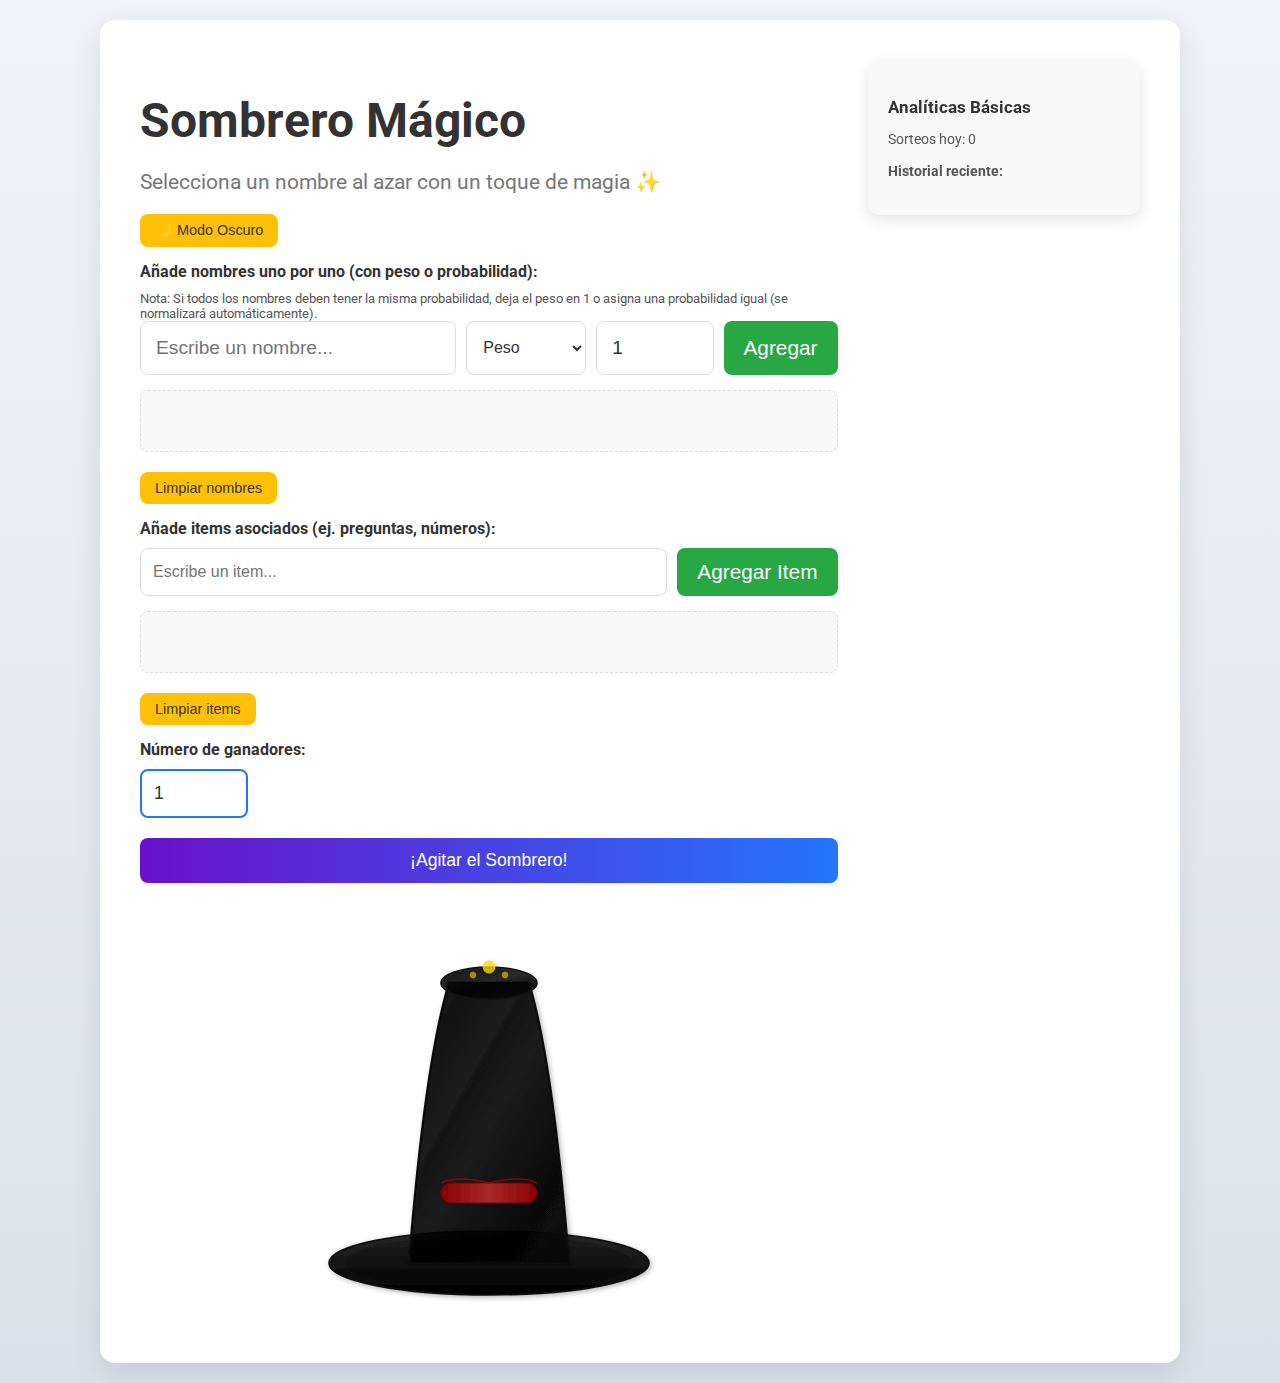
<file: index.html>
<!DOCTYPE html>
<html lang="es">
<head>
    <meta charset="UTF-8">
    <meta name="viewport" content="width=device-width, initial-scale=1.0">
    <title>Sombrero Mágico - Sorteo Aleatorio Elegante</title>
    <link rel="stylesheet" href="https://fonts.googleapis.com/css2?family=Roboto:wght@400;700&display=swap">
    <link rel="stylesheet" href="styles.css">
</head>
<body>
    <div class="container">
        <main id="mainContent">
            <header>
                <h1>Sombrero Mágico</h1>
                <p>Selecciona un nombre al azar con un toque de magia ✨</p>
                <button id="darkModeToggle" class="secondary-button">🌙 Modo Oscuro</button>
            </header>
            <section class="input-section">
                <label for="nameInput">Añade nombres uno por uno (con peso o probabilidad):</label>
                <small>Nota: Si todos los nombres deben tener la misma probabilidad, deja el peso en 1 o asigna una probabilidad igual (se normalizará automáticamente).</small>
                <div class="name-input-wrapper">
                    <input type="text" id="nameInput" placeholder="Escribe un nombre...">
                    <select id="weightType">
                        <option value="weight">Peso</option>
                        <option value="probability">Probabilidad (%)</option>
                    </select>
                    <input type="number" id="weightInput" min="1" value="1" placeholder="Peso o % (default 1)">
                    <button id="addButton">Agregar</button>
                </div>
                <div id="namesList" class="names-list"></div>
                <button id="clearButton" class="secondary-button">Limpiar nombres</button>
                <label for="itemInput">Añade items asociados (ej. preguntas, números):</label>
                <div class="name-input-wrapper">
                    <input type="text" id="itemInput" placeholder="Escribe un item...">
                    <button id="addItemButton">Agregar Item</button>
                </div>
                <div id="itemsList" class="names-list"></div>
                <button id="clearItemsButton" class="secondary-button">Limpiar items</button>
                <label for="numWinners">Número de ganadores:</label>
                <input type="number" id="numWinners" min="1" value="1" max="10">
            </section>
            <button id="startButton">¡Agitar el Sombrero!</button>
            <div class="content-row">
                <section class="hat-section">
                    <div id="hatContainer">
                        <!-- SVG más realista de sombrero de mago -->
                        <svg id="hat" viewBox="0 0 400 500" width="400" height="500" xmlns="http://www.w3.org/2000/svg">
                            <defs>
                                <linearGradient id="hatBody" x1="0%" y1="0%" x2="100%" y2="100%">
                                    <stop offset="0%" stop-color="#1c1c1c" stop-opacity="1" />
                                    <stop offset="50%" stop-color="#000000" stop-opacity="0.8" />
                                    <stop offset="100%" stop-color="#0a0a0a" stop-opacity="1" />
                                </linearGradient>
                                <linearGradient id="hatBrim" x1="0%" y1="0%" x2="0%" y2="100%">
                                    <stop offset="0%" stop-color="#2a2a2a" stop-opacity="1" />
                                    <stop offset="100%" stop-color="#000000" stop-opacity="1" />
                                </linearGradient>
                                <linearGradient id="ribbon" x1="0%" y1="0%" x2="100%" y2="0%">
                                    <stop offset="0%" stop-color="#8B0000" stop-opacity="1" />
                                    <stop offset="50%" stop-color="#A52A2A" stop-opacity="1" />
                                    <stop offset="100%" stop-color="#8B0000" stop-opacity="1" />
                                </linearGradient>
                                <filter id="shadow" x="-50%" y="-50%" width="200%" height="200%">
                                    <feDropShadow dx="2" dy="2" stdDeviation="3" flood-color="#000" flood-opacity="0.3" />
                                </filter>
                                <pattern id="texture" patternUnits="userSpaceOnUse" width="20" height="20">
                                    <rect width="20" height="20" fill="#000" />
                                    <path d="M0 0 L20 20 M20 0 L0 20" stroke="#111" stroke-width="0.5" opacity="0.5" />
                                </pattern>
                            </defs>
                            <!-- Brim (ala) con sombra y textura realista -->
                            <ellipse cx="200" cy="450" rx="200" ry="40" fill="url(#hatBrim)" stroke="#111" stroke-width="2" filter="url(#shadow)" />
                            <ellipse cx="200" cy="450" rx="180" ry="35" fill="url(#texture)" opacity="0.2" />
                            <!-- Cuerpo del sombrero con gradiente 3D -->
                            <path d="M100 450 Q120 200 150 100 H250 Q280 200 300 450 Z" fill="url(#hatBody)" stroke="#111" stroke-width="3" filter="url(#shadow)" />
                            <path d="M100 450 Q120 200 150 100 H250 Q280 200 300 450 Z" fill="url(#texture)" opacity="0.3" />
                            <!-- Parte superior redondeada -->
                            <ellipse cx="200" cy="100" rx="60" ry="20" fill="url(#hatBody)" stroke="#111" stroke-width="2" />
                            <ellipse cx="200" cy="100" rx="55" ry="18" fill="url(#texture)" opacity="0.2" />
                            <!-- Cinta roja con brillo -->
                            <rect x="140" y="350" width="120" height="25" fill="url(#ribbon)" rx="12" stroke="#660000" stroke-width="1" filter="url(#shadow)" />
                            <path d="M140 350 Q160 340 200 350 Q240 340 260 350" fill="none" stroke="#CC0000" stroke-width="2" opacity="0.6" />
                            <!-- Detalles mágicos: estrellas o brillos -->
                            <circle cx="200" cy="80" r="8" fill="#ffd700" opacity="0.8" filter="url(#shadow)" />
                            <circle cx="180" cy="90" r="4" fill="#ffd700" opacity="0.6" />
                            <circle cx="220" cy="90" r="4" fill="#ffd700" opacity="0.6" />
                        </svg>
                        <div id="particles"></div>
                    </div>
                </section>
                <section id="result" class="result-section">
                    <h2>Ganadores:</h2>
                    <ul id="winnersList"></ul>
                    <p id="probability"></p>
                    <button id="resetButton">Reiniciar</button>
                </section>
            </div>
        </main>
        <footer class="analytics-section">
            <h3>Analíticas Básicas</h3>
            <p id="drawsToday">Sorteos hoy: 0</p>
            <h4>Historial reciente:</h4>
            <ul id="historyList"></ul>
        </footer>
    </div>
    <script src="script.js"></script>
</body>
</html>
</file>
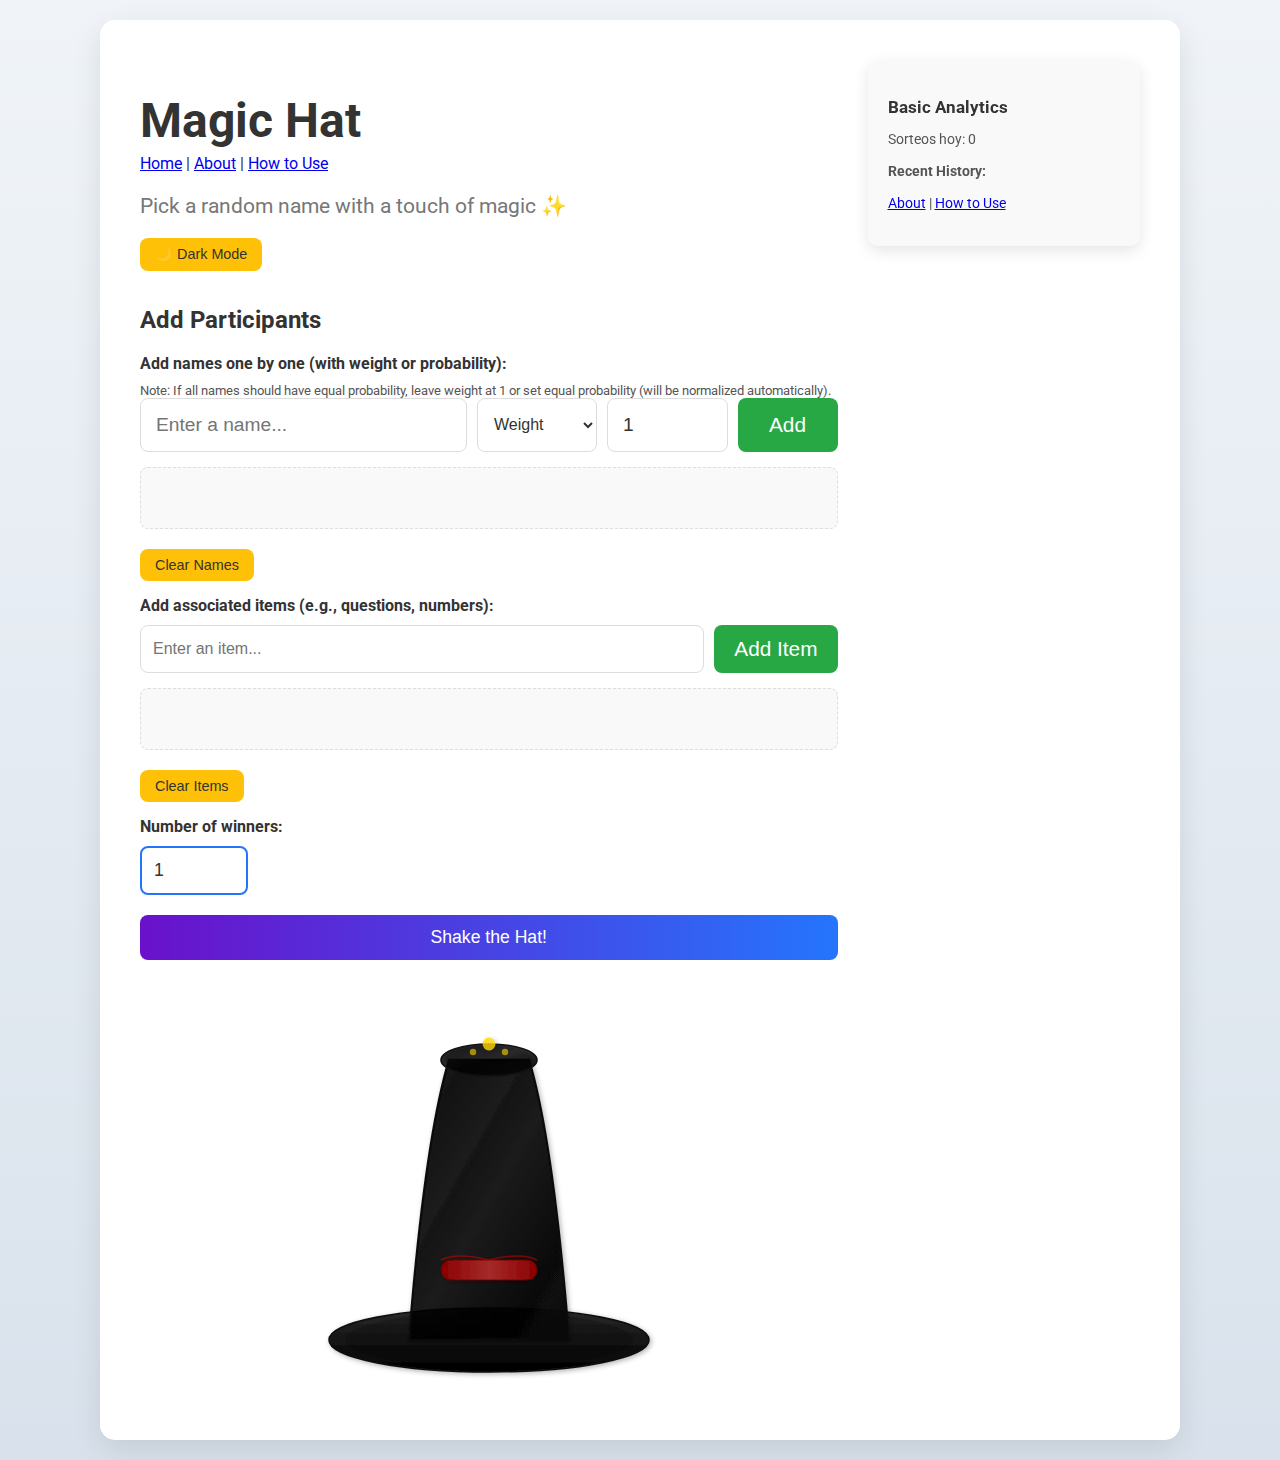
<file: en/index.html>
<!DOCTYPE html>
<html lang="en">
<head>
    <!-- Google Tag Manager -->
    <script>(function(w,d,s,l,i){w[l]=w[l]||[];w[l].push({'gtm.start':
    new Date().getTime(),event:'gtm.js'});var f=d.getElementsByTagName(s)[0],
    j=d.createElement(s),dl=l!='dataLayer'?'&l='+l:'';j.async=true;j.src=
    'https://www.googletagmanager.com/gtm.js?id='+i+dl;f.parentNode.insertBefore(j,f);
    })(window,document,'script','dataLayer','GTM-PX5H3VPD');</script>
    <!-- End Google Tag Manager -->
    <meta charset="UTF-8">
    <meta name="viewport" content="width=device-width, initial-scale=1.0">
    <title>Magic Hat - Free Random Name Picker 2025</title>
    <meta name="description" content="Use Magic Hat for free random name picking with weight and probability. Perfect for events, games, and more! Try it now!">
    <meta name="keywords" content="random name picker, name raffle, online raffle tool, free random name generator, random name draw 2025">
    <meta name="robots" content="index, follow">
    <meta name="author" content="Your Name">
    <meta name="google-adsense-account" content="ca-pub-1065700514800539">
    <script type="application/ld+json">
    {
        "@context": "https://schema.org",
        "@type": "WebApplication",
        "name": "Magic Hat",
        "description": "Free tool for random name picking with weight and probability.",
        "url": "https://sorteomagico.com/en/",
        "applicationCategory": "Utility",
        "operatingSystem": "All",
        "offers": {
            "@type": "Offer",
            "price": "0",
            "priceCurrency": "USD"
        }
    }
    </script>
    <link rel="stylesheet" href="https://fonts.googleapis.com/css2?family=Roboto:wght@400;700&display=swap">
    <link rel="stylesheet" href="../styles.css">
    <link rel="sitemap" type="application/xml" title="Sitemap" href="/sitemap.xml">
</head>
<body>
    <!-- Google Tag Manager (noscript) -->
    <noscript><iframe src="https://www.googletagmanager.com/ns.html?id=GTM-PX5H3VPD"
    height="0" width="0" style="display:none;visibility:hidden"></iframe></noscript>
    <!-- End Google Tag Manager (noscript) -->
    <script id="Cookiebot" src="https://consent.cookiebot.com/uc.js" data-cbid="a13a2955-1e81-4686-9252-7d8e4aa68fcd" data-blockingmode="auto" type="text/javascript"></script>
    <div class="container">
        <main id="mainContent">
            <header>
                <h1>Magic Hat</h1>
                <nav>
                    <a href="index.html">Home</a> |
                    <a href="about.html">About</a> |
                    <a href="howto.html">How to Use</a>
                </nav>
                <p>Pick a random name with a touch of magic ✨</p>
                <button id="darkModeToggle" class="secondary-button">🌙 Dark Mode</button>
            </header>
            <section class="input-section">
                <h2>Add Participants</h2>
                <label for="nameInput">Add names one by one (with weight or probability):</label>
                <small>Note: If all names should have equal probability, leave weight at 1 or set equal probability (will be normalized automatically).</small>
                <div class="name-input-wrapper">
                    <input type="text" id="nameInput" placeholder="Enter a name...">
                    <select id="weightType">
                        <option value="weight">Weight</option>
                        <option value="probability">Probability (%)</option>
                    </select>
                    <input type="number" id="weightInput" min="1" value="1" placeholder="Weight or % (default 1)">
                    <button id="addButton">Add</button>
                </div>
                <div id="namesList" class="names-list"></div>
                <button id="clearButton" class="secondary-button">Clear Names</button>
                <label for="itemInput">Add associated items (e.g., questions, numbers):</label>
                <div class="name-input-wrapper">
                    <input type="text" id="itemInput" placeholder="Enter an item...">
                    <button id="addItemButton">Add Item</button>
                </div>
                <div id="itemsList" class="names-list"></div>
                <button id="clearItemsButton" class="secondary-button">Clear Items</button>
                <label for="numWinners">Number of winners:</label>
                <input type="number" id="numWinners" min="1" value="1" max="10">
            </section>
            <button id="startButton">Shake the Hat!</button>
            <div class="content-row">
                <section class="hat-section">
                    <div id="hatContainer">
                        <!-- SVG más realista de sombrero de mago -->
                        <svg id="hat" viewBox="0 0 400 500" width="400" height="500" xmlns="http://www.w3.org/2000/svg">
                            <defs>
                                <linearGradient id="hatBody" x1="0%" y1="0%" x2="100%" y2="100%">
                                    <stop offset="0%" stop-color="#1c1c1c" stop-opacity="1" />
                                    <stop offset="50%" stop-color="#000000" stop-opacity="0.8" />
                                    <stop offset="100%" stop-color="#0a0a0a" stop-opacity="1" />
                                </linearGradient>
                                <linearGradient id="hatBrim" x1="0%" y1="0%" x2="0%" y2="100%">
                                    <stop offset="0%" stop-color="#2a2a2a" stop-opacity="1" />
                                    <stop offset="100%" stop-color="#000000" stop-opacity="1" />
                                </linearGradient>
                                <linearGradient id="ribbon" x1="0%" y1="0%" x2="100%" y2="0%">
                                    <stop offset="0%" stop-color="#8B0000" stop-opacity="1" />
                                    <stop offset="50%" stop-color="#A52A2A" stop-opacity="1" />
                                    <stop offset="100%" stop-color="#8B0000" stop-opacity="1" />
                                </linearGradient>
                                <filter id="shadow" x="-50%" y="-50%" width="200%" height="200%">
                                    <feDropShadow dx="2" dy="2" stdDeviation="3" flood-color="#000" flood-opacity="0.3" />
                                </filter>
                                <pattern id="texture" patternUnits="userSpaceOnUse" width="20" height="20">
                                    <rect width="20" height="20" fill="#000" />
                                    <path d="M0 0 L20 20 M20 0 L0 20" stroke="#111" stroke-width="0.5" opacity="0.5" />
                                </pattern>
                            </defs>
                            <!-- Brim (ala) con sombra y textura realista -->
                            <ellipse cx="200" cy="450" rx="200" ry="40" fill="url(#hatBrim)" stroke="#111" stroke-width="2" filter="url(#shadow)" />
                            <ellipse cx="200" cy="450" rx="180" ry="35" fill="url(#texture)" opacity="0.2" />
                            <!-- Cuerpo del sombrero con gradiente 3D -->
                            <path d="M100 450 Q120 200 150 100 H250 Q280 200 300 450 Z" fill="url(#hatBody)" stroke="#111" stroke-width="3" filter="url(#shadow)" />
                            <path d="M100 450 Q120 200 150 100 H250 Q280 200 300 450 Z" fill="url(#texture)" opacity="0.3" />
                            <!-- Parte superior redondeada -->
                            <ellipse cx="200" cy="100" rx="60" ry="20" fill="url(#hatBody)" stroke="#111" stroke-width="2" />
                            <ellipse cx="200" cy="100" rx="55" ry="18" fill="url(#texture)" opacity="0.2" />
                            <!-- Cinta roja con brillo -->
                            <rect x="140" y="350" width="120" height="25" fill="url(#ribbon)" rx="12" stroke="#660000" stroke-width="1" filter="url(#shadow)" />
                            <path d="M140 350 Q160 340 200 350 Q240 340 260 350" fill="none" stroke="#CC0000" stroke-width="2" opacity="0.6" />
                            <!-- Detalles mágicos: estrellas o brillos -->
                            <circle cx="200" cy="80" r="8" fill="#ffd700" opacity="0.8" filter="url(#shadow)" />
                            <circle cx="180" cy="90" r="4" fill="#ffd700" opacity="0.6" />
                            <circle cx="220" cy="90" r="4" fill="#ffd700" opacity="0.6" />
                        </svg>
                        <div id="particles"></div>
                    </div>
                </section>
                <section id="result" class="result-section">
                    <h2>Winners:</h2>
                    <ul id="winnersList"></ul>
                    <p id="probability"></p>
                    <button id="resetButton">Reset</button>
                </section>
            </div>
        </main>
        <footer class="analytics-section">
            <h3>Basic Analytics</h3>
            <p id="drawsToday">Draws today: 0</p>
            <h4>Recent History:</h4>
            <ul id="historyList"></ul>
            <p><a href="about.html">About</a> | <a href="howto.html">How to Use</a></p>
        </footer>
    </div>
    <script src="../script.js"></script>
</body>
</html>
</file>
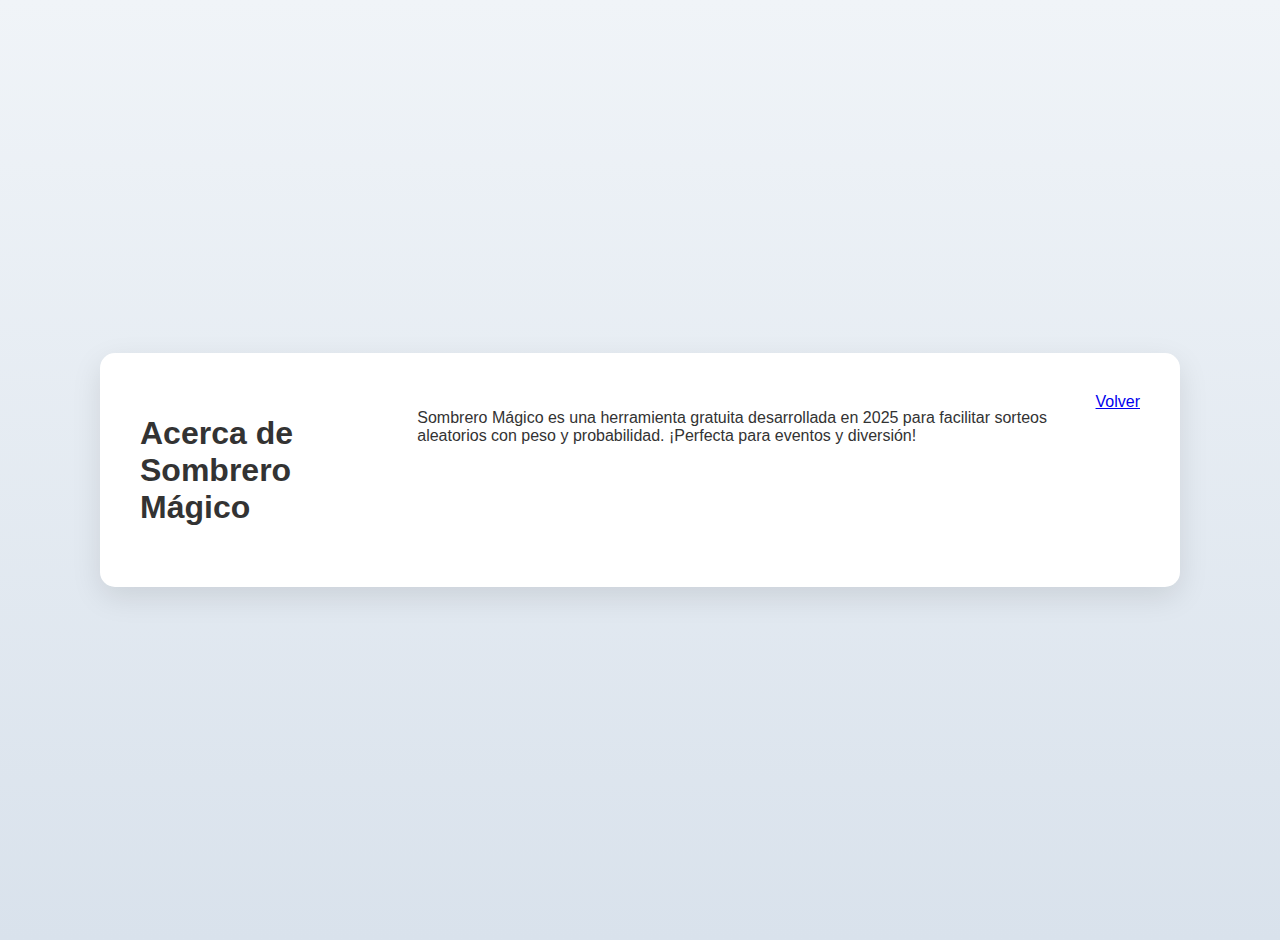
<file: about.html>
<!DOCTYPE html>
<html lang="es">
<head>
    <meta charset="UTF-8">
    <meta name="viewport" content="width=device-width, initial-scale=1.0">
    <title>Acerca de Sombrero Mágico</title>
    <meta name="description" content="Descubre más sobre Sombrero Mágico, la herramienta gratuita para sorteos aleatorios creada en 2025.">
    <link rel="stylesheet" href="styles.css">
</head>
<body>
    <div class="container">
        <h1>Acerca de Sombrero Mágico</h1>
        <p>Sombrero Mágico es una herramienta gratuita desarrollada en 2025 para facilitar sorteos aleatorios con peso y probabilidad. ¡Perfecta para eventos y diversión!</p>
        <a href="index.html">Volver</a>
    </div>
    <script src="script.js"></script>
</body>
</html>
</file>
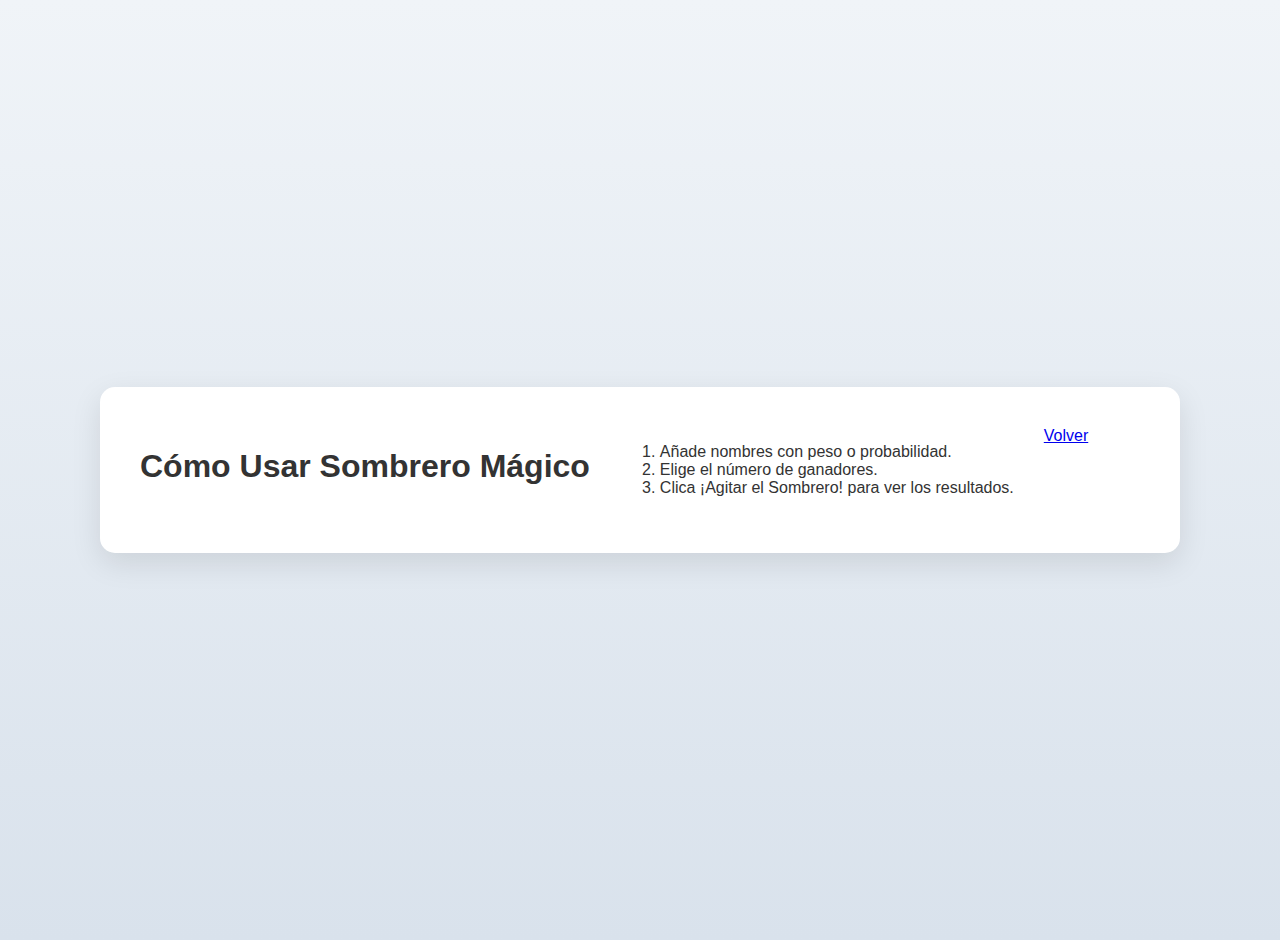
<file: howto.html>
<!DOCTYPE html>
<html lang="es">
<head>
    <meta charset="UTF-8">
    <meta name="viewport" content="width=device-width, initial-scale=1.0">
    <title>Cómo Usar Sombrero Mágico</title>
    <meta name="description" content="Aprende cómo usar Sombrero Mágico para sorteos aleatorios de nombres en pocos pasos.">
    <link rel="stylesheet" href="styles.css">
</head>
<body>
    <div class="container">
        <h1>Cómo Usar Sombrero Mágico</h1>
        <ol>
            <li>Añade nombres con peso o probabilidad.</li>
            <li>Elige el número de ganadores.</li>
            <li>Clica ¡Agitar el Sombrero! para ver los resultados.</li>
        </ol>
        <a href="index.html">Volver</a>
    </div>
    <script src="script.js"></script>
</body>
</html>
</file>
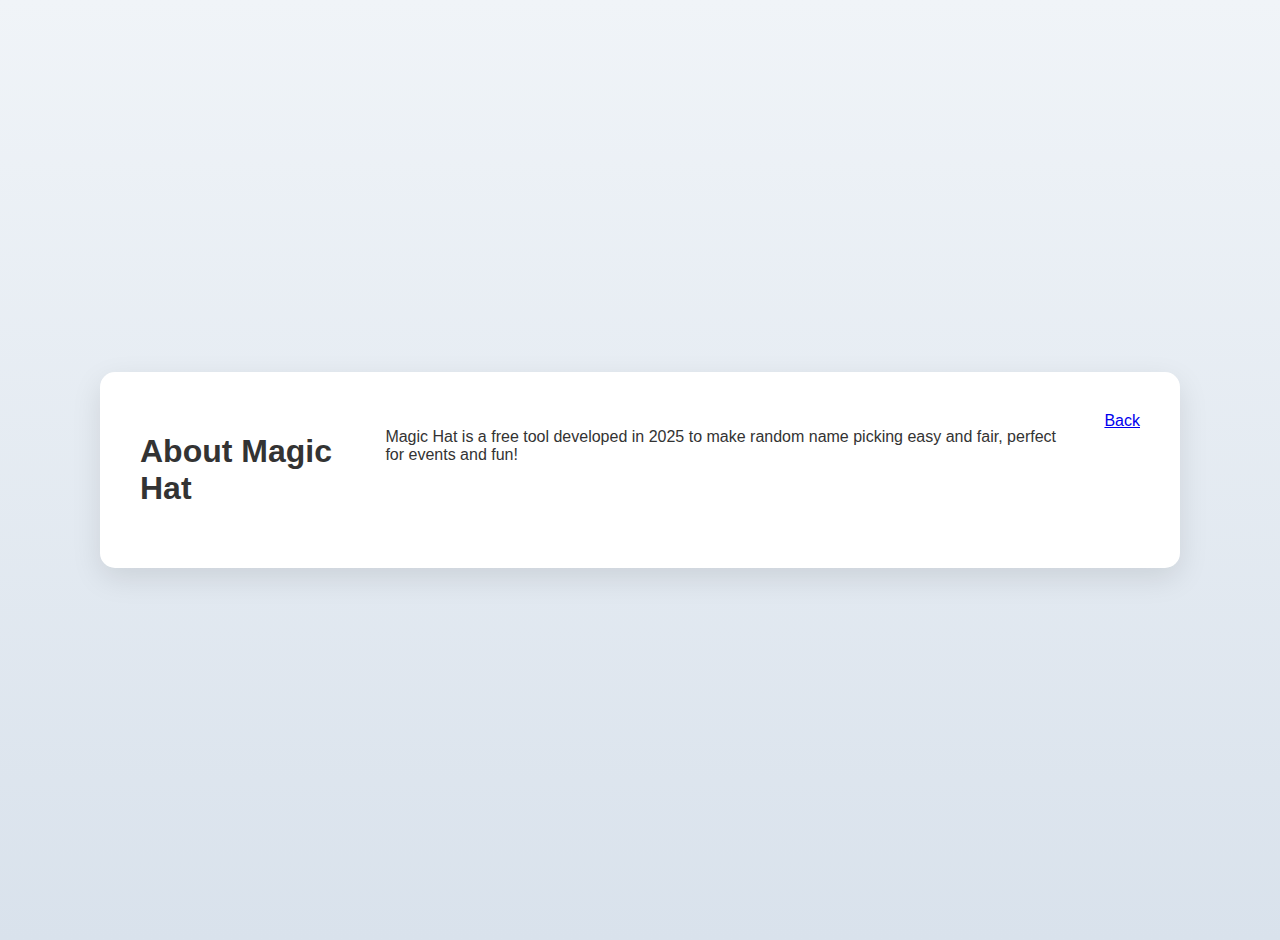
<file: en/about.html>
<!DOCTYPE html>
<html lang="en">
<head>
    <meta charset="UTF-8">
    <meta name="viewport" content="width=device-width, initial-scale=1.0">
    <title>About Magic Hat</title>
    <meta name="description" content="Learn about Magic Hat, a free random name picker tool created in 2025.">
    <link rel="stylesheet" href="../styles.css">
</head>
<body>
    <div class="container">
        <h1>About Magic Hat</h1>
        <p>Magic Hat is a free tool developed in 2025 to make random name picking easy and fair, perfect for events and fun!</p>
        <a href="index.html">Back</a>
    </div>
    <script src="../script.js"></script>
</body>
</html>
</file>
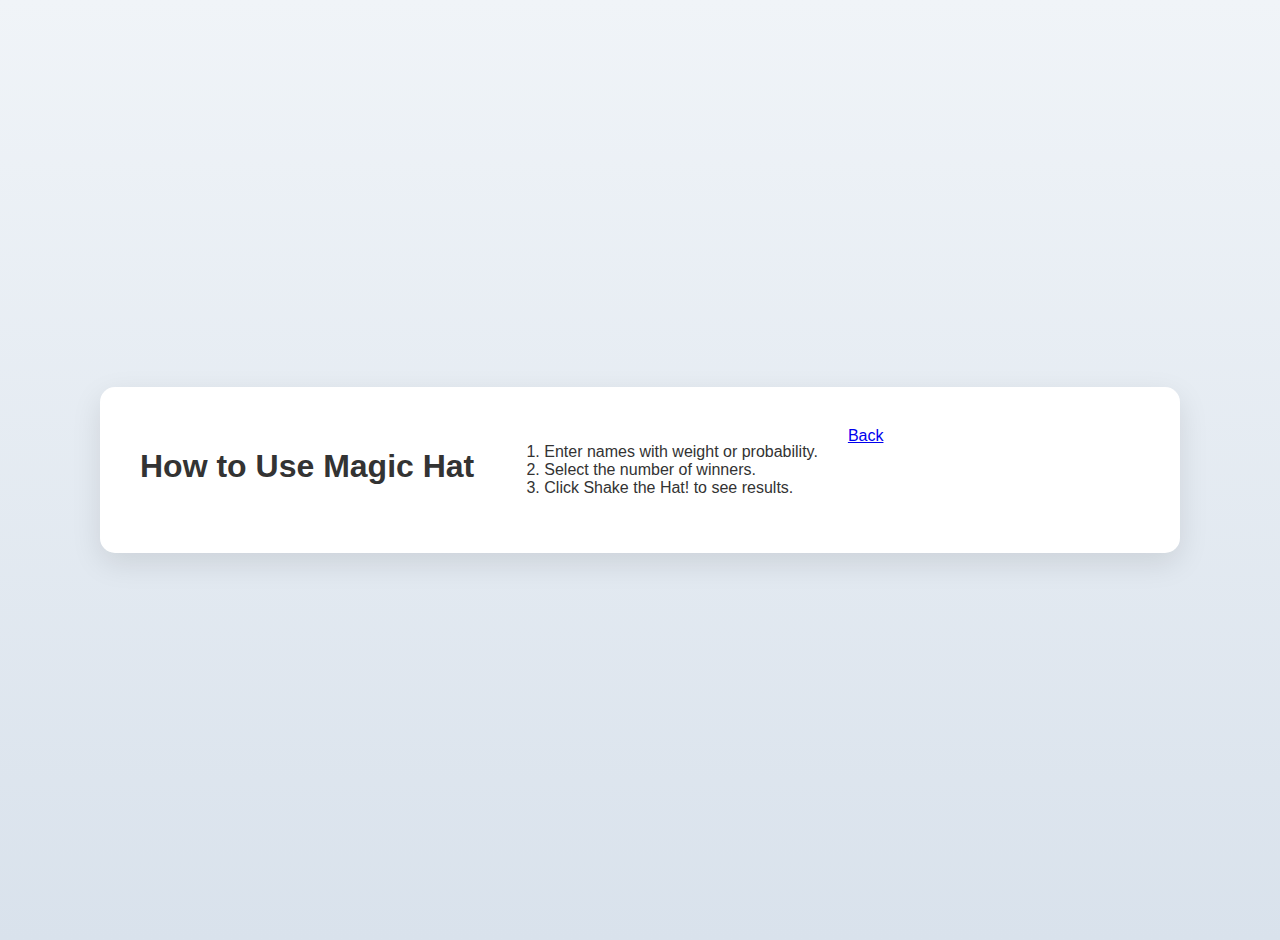
<file: en/howto.html>
<!DOCTYPE html>
<html lang="en">
<head>
    <meta charset="UTF-8">
    <meta name="viewport" content="width=device-width, initial-scale=1.0">
    <title>How to Use Magic Hat</title>
    <meta name="description" content="Learn how to use Magic Hat for random name picking in a few steps.">
    <link rel="stylesheet" href="../styles.css">
</head>
<body>
    <div class="container">
        <h1>How to Use Magic Hat</h1>
        <ol>
            <li>Enter names with weight or probability.</li>
            <li>Select the number of winners.</li>
            <li>Click Shake the Hat! to see results.</li>
        </ol>
        <a href="index.html">Back</a>
    </div>
    <script src="../script.js"></script>
</body>
</html>
</file>
<file: styles.css>
:root {
    --bg-color: #f0f4f8;
    --container-bg: white;
    --text-color: #333;
    --accent-color: #2575fc;
    --secondary-bg: #f9f9f9;
    --border-color: #ddd;
    --shadow-color: rgba(0, 0, 0, 0.1);
    --button-bg: linear-gradient(to right, #6a11cb, #2575fc);
    --add-bg: #28a745;
    --clear-bg: #ffc107;
    --reset-bg: #ff4757;
    --tag-bg: #e2eafc;
    --winner-color: #2575fc;
    --prob-color: #555;
}

body.dark {
    --bg-color: #121212;
    --container-bg: #1e1e1e;
    --text-color: #e0e0e0;
    --accent-color: #4d9aff;
    --secondary-bg: #2c2c2c;
    --border-color: #444;
    --shadow-color: rgba(0, 0, 0, 0.5);
    --button-bg: linear-gradient(to right, #4a0d9e, #1a5bb8);
    --add-bg: #1f7a38;
    --clear-bg: #d39e00;
    --reset-bg: #e74c3c;
    --tag-bg: #3a3f5e;
    --winner-color: #4d9aff;
    --prob-color: #bbb;
}

body {
    font-family: 'Roboto', sans-serif;
    background: linear-gradient(to bottom, var(--bg-color), #d9e2ec);
    color: var(--text-color);
    margin: 0;
    padding: 20px;
    display: flex;
    justify-content: center;
    align-items: center;
    min-height: 100vh;
}

.container {
    max-width: 1000px;
    background: var(--container-bg);
    padding: 30px;
    border-radius: 15px;
    box-shadow: 0 10px 30px var(--shadow-color);
    display: flex;
    flex-direction: column;
    width: 100%;
}

#mainContent {
    flex: 1;
}

header h1 {
    font-size: 2.5em;
    margin-bottom: 5px;
    color: var(--text-color);
}

header p {
    font-size: 1.1em;
    color: #777;
    margin-bottom: 20px;
}

#darkModeToggle {
    background: var(--clear-bg);
    color: var(--text-color);
    padding: 8px 15px;
    border: none;
    border-radius: 8px;
    cursor: pointer;
    font-size: 0.9em;
    margin-bottom: 15px;
}

#darkModeToggle:hover {
    background: #e0a800;
}

.input-section label {
    display: block;
    margin-bottom: 10px;
    font-weight: bold;
    color: var(--text-color);
}
.input-section small {
    color: var(--prob-color);
    margin-top: 5px;
    display: block;
}

.name-input-wrapper {
    display: flex;
    gap: 10px;
    margin-bottom: 15px;
    flex-wrap: wrap;
}

#nameInput, #weightInput, #itemInput {
    flex: 1;
    padding: 12px;
    border: 1px solid var(--border-color);
    border-radius: 8px;
    font-size: 1em;
    background: var(--container-bg);
    color: var(--text-color);
    min-width: 150px;
}

#weightInput {
    flex: 0.3;
    min-width: 80px;
}

#weightType {
    flex: 0.3;
    padding: 12px;
    border: 1px solid var(--border-color);
    border-radius: 8px;
    font-size: 1em;
    background: var(--container-bg);
    color: var(--text-color);
    min-width: 120px;
}

/* Nuevo estilo para el label y input de numWinners */
.winners-input-wrapper {
    display: flex;
    align-items: center;
    gap: 15px;
    margin-top: 15px;
    padding: 10px;
    background: var(--secondary-bg);
    border-radius: 10px;
    box-shadow: 0 2px 5px var(--shadow-color);
}

.winners-input-wrapper label {
    font-size: 1.1em;
    font-weight: bold;
    color: var(--accent-color);
    margin: 0;
}

#numWinners {
    flex: 0.2;
    padding: 12px;
    border: 2px solid var(--accent-color);
    border-radius: 8px;
    font-size: 1.1em;
    background: var(--container-bg);
    color: var(--text-color);
    min-width: 80px;
    transition: border-color 0.3s, box-shadow 0.3s;
}

#numWinners:focus {
    border-color: var(--winner-color);
    box-shadow: 0 0 5px var(--winner-color);
}

#numWinners:disabled {
    background: var(--secondary-bg);
    opacity: 0.7;
    cursor: not-allowed;
}

#addButton, #addItemButton {
    padding: 12px 20px;
    background: var(--add-bg);
    color: white;
    border: none;
    border-radius: 8px;
    cursor: pointer;
    transition: background 0.3s;
    min-width: 100px;
}

#addButton:hover, #addItemButton:hover {
    background: #218838;
}

.names-list {
    display: flex;
    flex-wrap: wrap;
    gap: 10px;
    margin-bottom: 20px;
    min-height: 40px;
    padding: 10px;
    border: 1px dashed var(--border-color);
    border-radius: 8px;
    background: var(--secondary-bg);
    justify-content: center;
}

.name-tag {
    display: flex;
    align-items: center;
    background: var(--tag-bg);
    color: var(--text-color);
    padding: 8px 12px;
    border-radius: 20px;
    font-size: 0.9em;
    animation: fadeIn 0.3s ease-in;
}

.name-tag span {
    margin-right: 8px;
}

.name-tag input {
    width: 50px;
    padding: 4px;
    border: 1px solid var(--border-color);
    border-radius: 4px;
    background: var(--container-bg);
    color: var(--text-color);
    margin-left: 5px;
}

.name-tag .remove {
    cursor: pointer;
    color: var(--reset-bg);
    font-weight: bold;
    margin-left: 10px;
}

.name-tag .remove:hover {
    color: #e74c3c;
}

#clearButton, #clearItemsButton {
    background: var(--clear-bg);
    color: var(--text-color);
    padding: 8px 15px;
    border: none;
    border-radius: 8px;
    cursor: pointer;
    font-size: 0.9em;
    margin-bottom: 15px;
}

#clearButton:hover, #clearItemsButton:hover {
    background: #e0a800;
}

button#startButton {
    padding: 12px 25px;
    background: var(--button-bg);
    color: white;
    border: none;
    border-radius: 8px;
    font-size: 1.1em;
    cursor: pointer;
    transition: transform 0.3s, box-shadow 0.3s;
    margin: 20px 0;
    display: block;
    width: 100%;
}

button#startButton:hover {
    transform: translateY(-2px);
    box-shadow: 0 5px 15px var(--shadow-color);
}

.content-row {
    display: flex;
    gap: 30px;
    align-items: flex-start;
    margin: 20px 0;
}

.hat-section {
    flex: 1;
    margin: 0;
    display: flex;
    justify-content: center;
}

#hatContainer {
    position: relative;
    width: 400px;
    height: 400px;
    margin: 0 auto;
}

#hat {
    transition: transform 0.3s ease-in-out;
}

.shake {
    animation: shake 1s cubic-bezier(0.36, 0.07, 0.19, 0.97) both;
}

@keyframes shake {
    10%, 90% { transform: translate3d(-1px, 0, 0); }
    20%, 80% { transform: translate3d(2px, 0, 0); }
    30%, 50%, 70% { transform: translate3d(-4px, 0, 0); }
    40%, 60% { transform: translate3d(4px, 0, 0); }
}

.result-section {
    flex: 1;
    display: none;
    margin-top: 0;
    padding: 20px;
    background: var(--secondary-bg);
    border-radius: 10px;
    box-shadow: 0 5px 15px var(--shadow-color);
    max-width: 400px;
}

.result-section h2 {
    margin-bottom: 10px;
    color: var(--text-color);
}

#winnersList {
    list-style: none;
    padding: 0;
    margin: 0 0 10px 0;
}

#winnersList li {
    font-size: 1.5em;
    font-weight: bold;
    color: var(--winner-color);
    margin-bottom: 5px;
}

#probability {
    font-size: 1.2em;
    color: var(--prob-color);
    margin-top: 10px;
}

#resetButton {
    background: var(--reset-bg);
    margin-top: 15px;
    color: white;
    padding: 12px 25px;
    border: none;
    border-radius: 8px;
    cursor: pointer;
}

#particles {
    position: absolute;
    top: 0;
    left: 0;
    width: 100%;
    height: 100%;
    pointer-events: none;
}

.particle {
    position: absolute;
    width: 8px;
    height: 8px;
    background: #ffd700;
    border-radius: 50%;
    opacity: 0;
    animation: flyOut 1.5s ease-out forwards;
}

@keyframes flyOut {
    0% { opacity: 1; transform: translateY(0) scale(1); }
    100% { opacity: 0; transform: translateY(-150px) scale(0.5); }
}

@keyframes fadeIn {
    from { opacity: 0; transform: scale(0.8); }
    to { opacity: 1; transform: scale(1); }
}

.analytics-section {
    margin-top: 40px;
    padding: 20px;
    background: var(--secondary-bg);
    border-radius: 10px;
    box-shadow: 0 5px 15px var(--shadow-color);
    font-size: 0.9em;
    color: var(--prob-color);
}

.analytics-section h3 {
    margin-bottom: 10px;
    color: var(--text-color);
}

.analytics-section h4 {
    margin-top: 15px;
    margin-bottom: 5px;
}

#historyList {
    list-style: none;
    padding: 0;
    text-align: left;
}

#historyList li {
    margin-bottom: 5px;
    font-size: 0.85em;
}

/* Responsive - Ajustes para PC: Resultados a la derecha, analíticas a la derecha */
@media (min-width: 1024px) {
    .container {
        flex-direction: row;
        gap: 30px;
        align-items: flex-start;
    }
    #mainContent {
        flex: 3; /* Mayor espacio para contenido principal */
    }
    .content-row {
        flex: 2; /* Ajusta para equilibrar sombrero y resultados */
    }
    .hat-section {
        flex: 1;
        justify-content: flex-start;
    }
    .result-section {
        flex: 1;
        max-width: 400px;
    }
    .analytics-section {
        flex: 1;
        margin-top: 0;
        position: sticky;
        top: 20px;
    }
}

@media (max-width: 600px) {
    .container { padding: 20px; max-width: 100%; }
    #hatContainer { width: 300px; height: 300px; }
    svg { width: 300px; height: 350px; }
    header h1 { font-size: 2em; }
    button { font-size: 1em; padding: 10px 20px; }
    .content-row {
        flex-direction: column;
    }
    .result-section {
        margin-top: 30px;
    }
}

@media (min-width: 601px) {
    .container { max-width: 1000px; padding: 40px; }
    header h1 { font-size: 3em; }
    header p { font-size: 1.3em; }
    #nameInput, #weightInput { font-size: 1.2em; padding: 15px; }
    button { font-size: 1.3em; padding: 15px 30px; }
    #hatContainer { width: 400px; height: 400px; }
    svg { width: 400px; height: 400px; }
    .result-section h2 { font-size: 2em; }
    #winnersList li { font-size: 1.8em; }
    .particle { width: 10px; height: 10px; }
    .name-input-wrapper { justify-content: space-between; }
    .names-list { justify-content: flex-start; }
}

body.dark #hatGradient stop {
    stop-color: #0a0a0a;
}

body.dark .particle {
    background: #ffeb3b;
}
</file>
